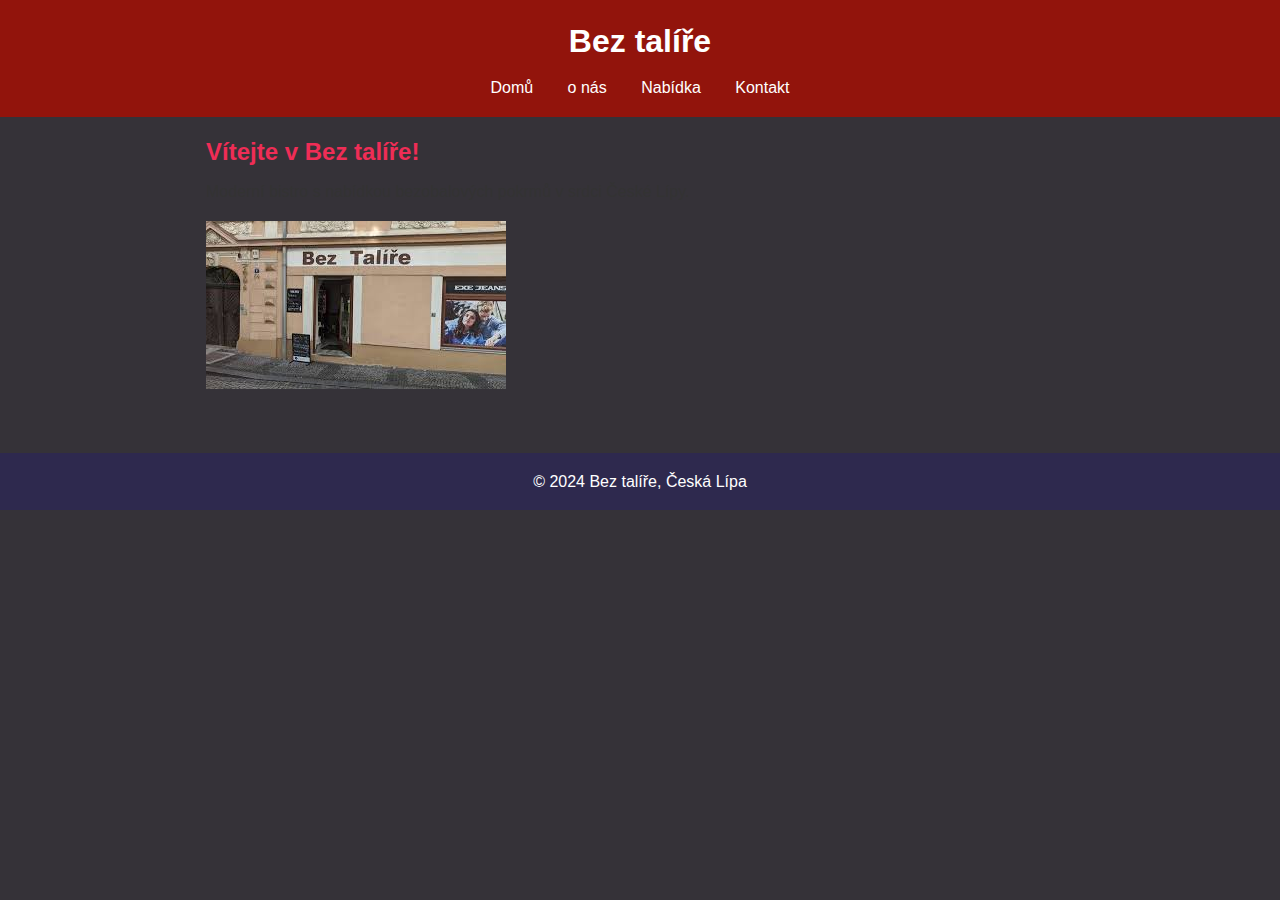
<file: index.html>
<!DOCTYPE html>
<html lang="cs">
<head>
    <meta charset="UTF-8">
    <meta name="viewport" content="width=device-width, initial-scale=1.0">
    <title>Bez talíře - Česká Lípa</title>
    <link rel="stylesheet" href="style.css">
</head>
<body>
    <header>
        <h1>Bez talíře</h1>
        <nav>
            <a href="index.html">Domů</a>
            <a href="about.html">o nás</a>
            <a href="menu.html">Nabídka</a>
            <a href="contact.html">Kontakt</a>
        </nav>
    </header>
    <main>
        <h2>Vítejte v Bez talíře!</h2>
        <p>Moderní bistro s nabídkou bezobalových pokrmů v srdci České Lípy.</p>
        <img src="bistro.jfif" alt="Bistro">
    </main>
    <footer>
        <p>&copy; 2024 Bez talíře, Česká Lípa</p>
    </footer>
</body>
</html>
</file>
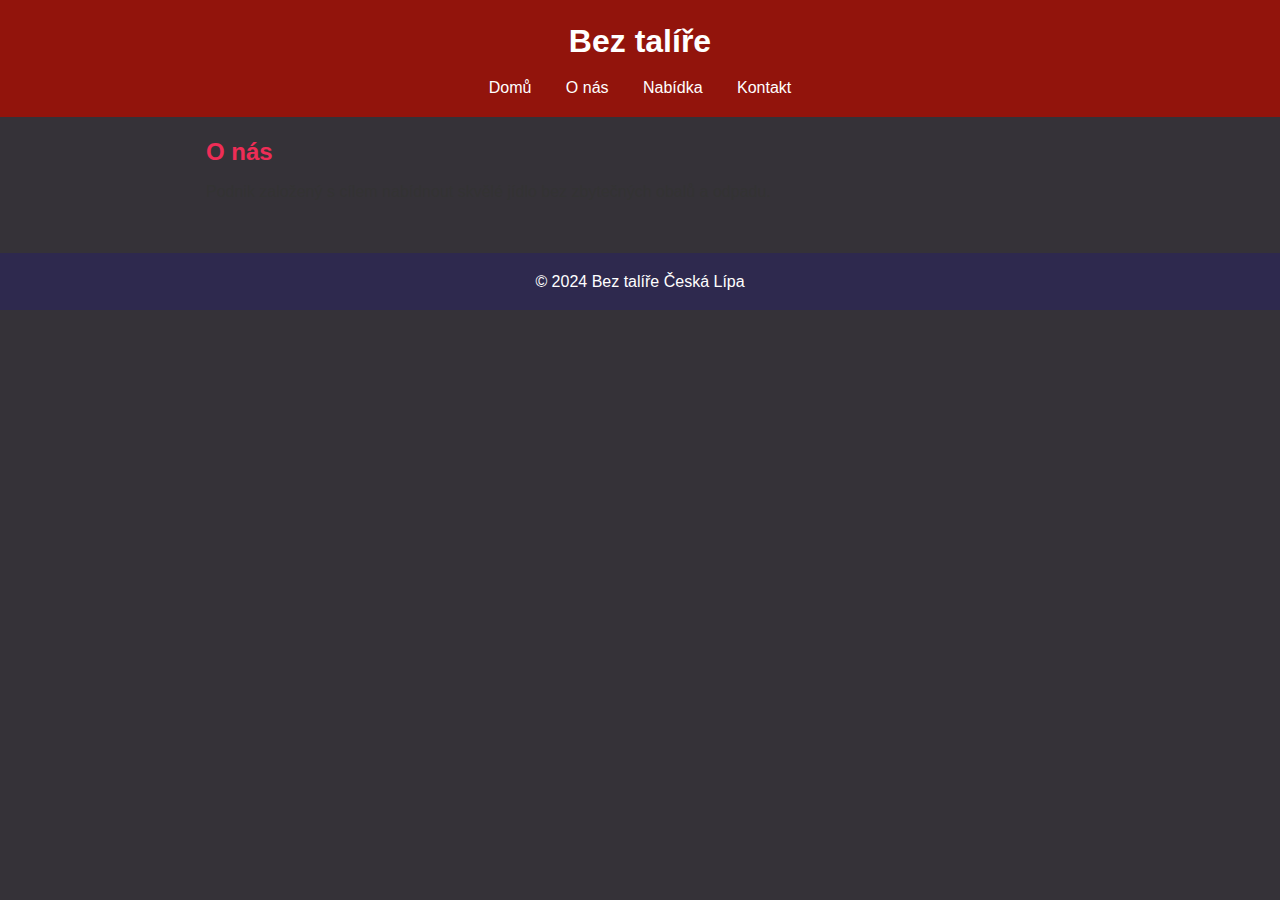
<file: about.html>
<!DOCTYPE html>
<html lang="cs">
<head>
    <meta charset="UTF-8">
    <meta name="viewport" content="width=device-width, initial-scale=1.0">
    <title>o nás - Bez talíře</title>
    <link rel="stylesheet" href="style.css">
</head>
<body>
    <header>
        <h1>Bez talíře</h1>
        <nav>
            <a href="index.html">Domů</a>
            <a href="about.html">O nás</a>
            <a href="menu.html">Nabídka</a>
            <a href="contact.html">Kontakt</a>
        </nav>
    </header>
    <main>
        <h2>O nás</h2>
        <p>Podnik založený s cílem nabídnout skvělé jídlo bez zbytečných obalů a odpadu.</p>
        
    </main>
    <footer>
        <p>&copy; 2024 Bez talíře Česká Lípa</p>
    </footer>
</body>
</html>
</file>
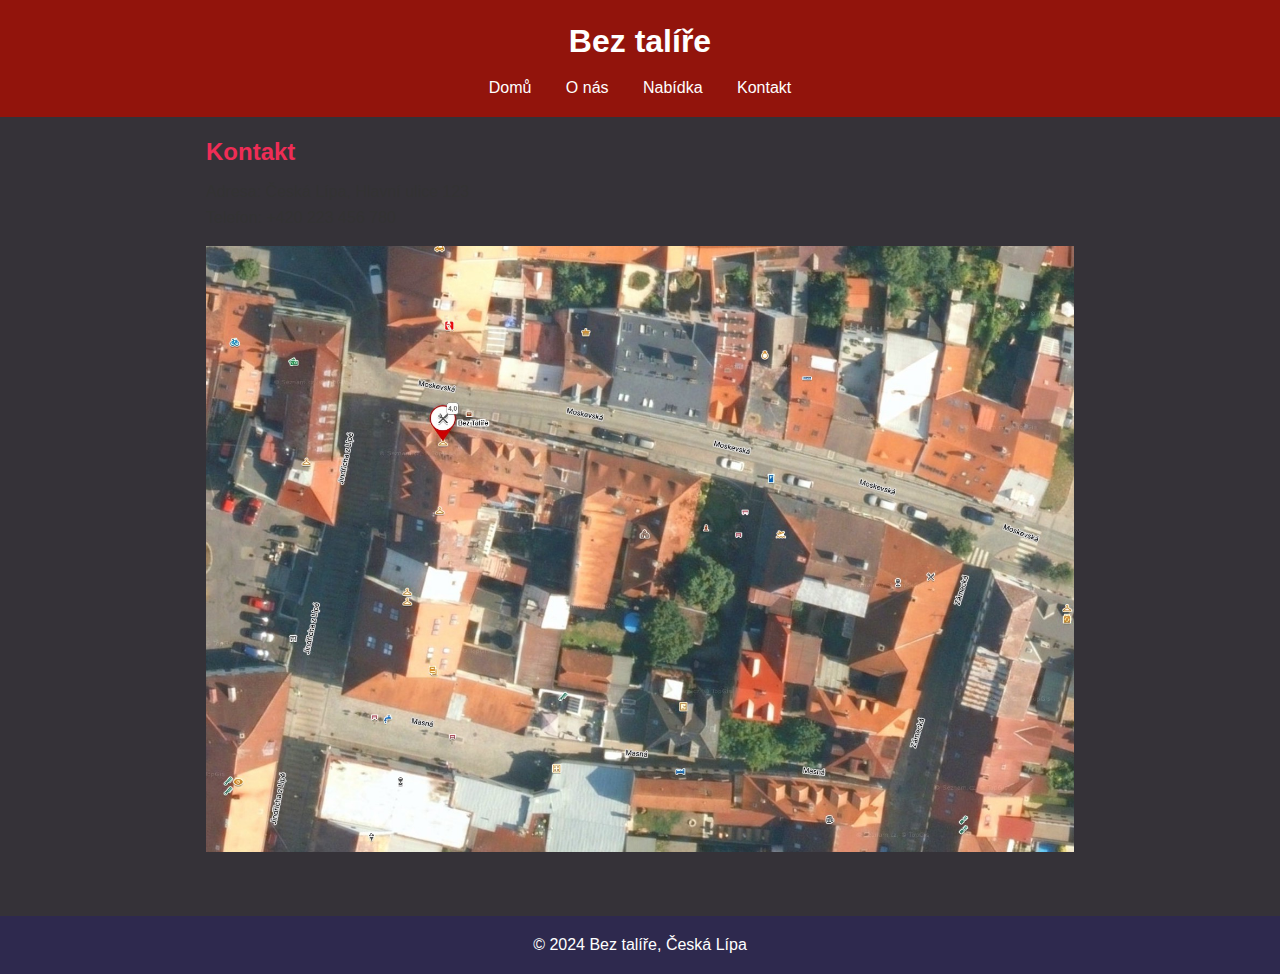
<file: contact.html>
<!DOCTYPE html>
<html lang="cs">
<head>
    <meta charset="UTF-8">
    <meta name="viewport" content="width=device-width, initial-scale=1.0">
    <title>Kontakt - Bez talíře</title>
    <link rel="stylesheet" href="style.css">
</head>
<body>
    <header>
        <h1>Bez talíře</h1>
        <nav>
            <a href="index.html">Domů</a>
            <a href="about.html">O nás</a>
            <a href="menu.html">Nabídka</a>
            <a href="contact.html">Kontakt</a>
        </nav>
    </header>
    <main>
        <h2>Kontakt</h2>
        <p>Adresa: Česká Lípa, Hlavní ulice 123</p>
        <p>Telefon: +420 223 456 780</p>
        <img src="lokalita.jpg" alt="Naše lokalita">
    </main>
    <footer>
        <p>&copy; 2024 Bez talíře, Česká Lípa</p>
    </footer>
</body>
</html>
</file>
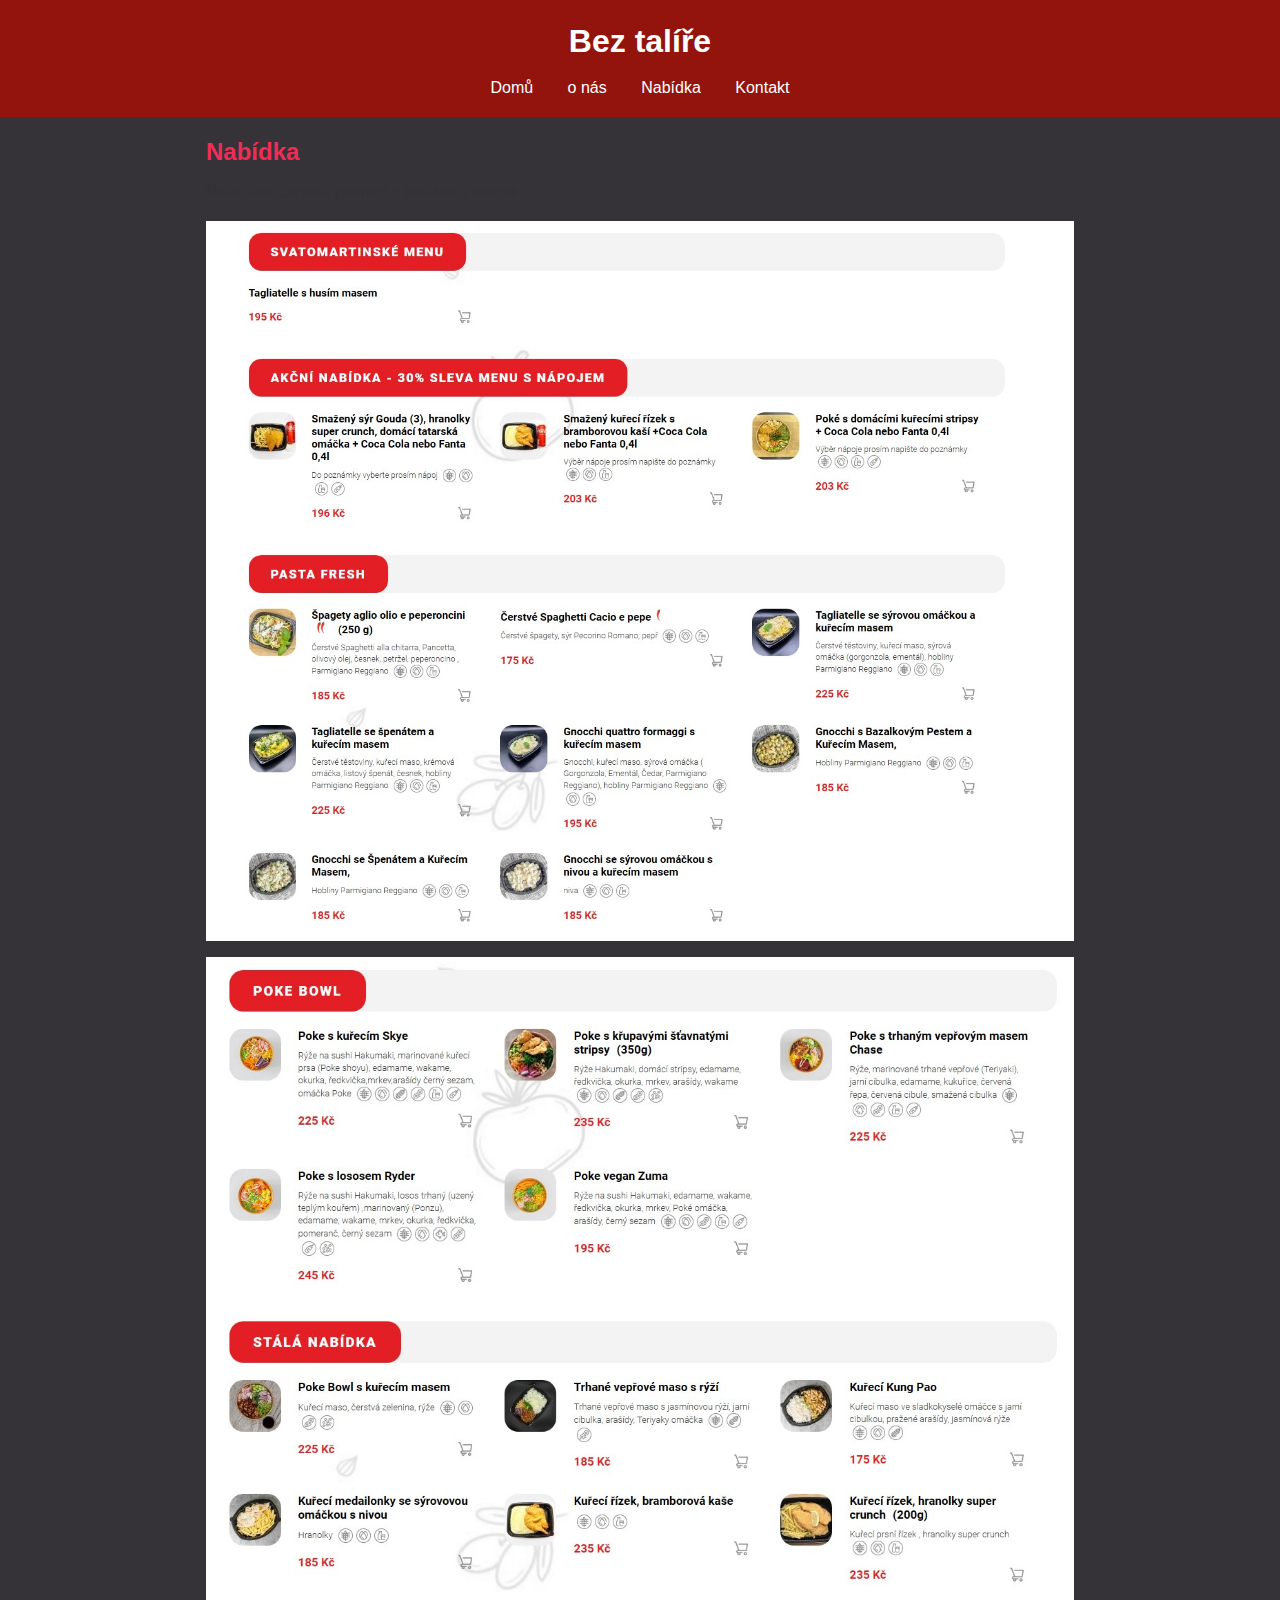
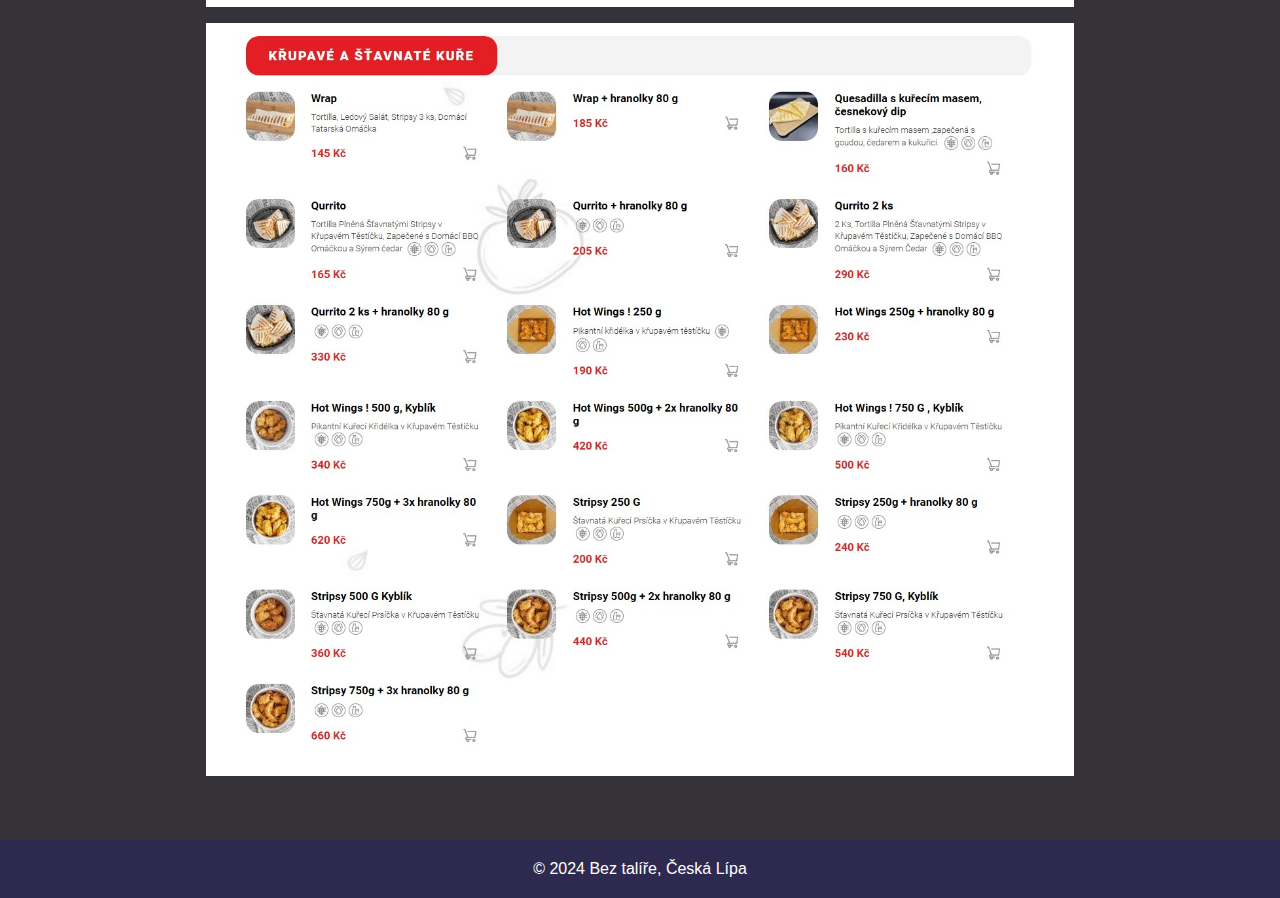
<file: menu.html>
<!DOCTYPE html>
<html lang="cs">
<head>
    <meta charset="UTF-8">
    <meta name="viewport" content="width=device-width, initial-scale=1.0">
    <title>Nabídka - Bez talíře</title>
    <link rel="stylesheet" href="style.css">
</head>
<body>
    <header>
        <h1>Bez talíře</h1>
        <nav>
            <a href="index.html">Domů</a>
            <a href="about.html">o nás</a>
            <a href="menu.html">Nabídka</a>
            <a href="contact.html">Kontakt</a>
        </nav>
    </header>
    <main>
        <h2>Nabídka</h2>
        <p>Nabízíme čerstvé pokrmy z lokálních surovin.</p>
        <img src="menu.jpg" alt="Naše nabídka">
        <img src="menu1.jpg" alt="Naše nabídka">
        <img src="menu2.jpg" alt="Naše nabídka">
    </main>
    <footer>
        <p>&copy; 2024 Bez talíře, Česká Lípa</p>
    </footer>
</body>
</html>
</file>
<file: style.css>
/* Reset some basic styles */
* {
    margin: 0;
    padding: 0;
    box-sizing: border-box;
}

/* Styling for body */
body {
    font-family: Arial, sans-serif;
    line-height: 1.6;
    color: #333;
    background-color: #353238;
}

/* Header styling */
header {
    background-color: #92140C;
    color: white;
    padding: 1rem;
    text-align: center;
}

header h1 {
    font-size: 2rem;
    margin-bottom: 0.5rem;
}

nav a {
    color: white;
    text-decoration: none;
    margin: 0 15px;
}

nav a:hover {
    text-decoration: underline;
}

/* Main content styling */
main {
    padding: 1rem;
    max-width: 900px;
    margin: 0 auto;
}

/* Image styling */
img {
    max-width: 100%;
    height: auto;
    display: block;
    margin: 1rem 0;
}

/* Section and content layout */
section {
    margin: 2rem 0;
}

h2 {
    color: #EF2D56;
    margin-bottom: 0.5rem;
}

/* Footer styling */
footer {
    background-color: #2E294E;
    color: white;
    text-align: center;
    padding: 1rem;
    margin-top: 2rem;
}

/* Button styling */
button {
    background-color: #B5F44A;
    color: white;
    padding: 10px 20px;
    border: none;
    cursor: pointer;
}

button:hover {
    background-color: #45a049;
}

#Bistro {
    width: 600px;
    height: 600px
}
</file>
